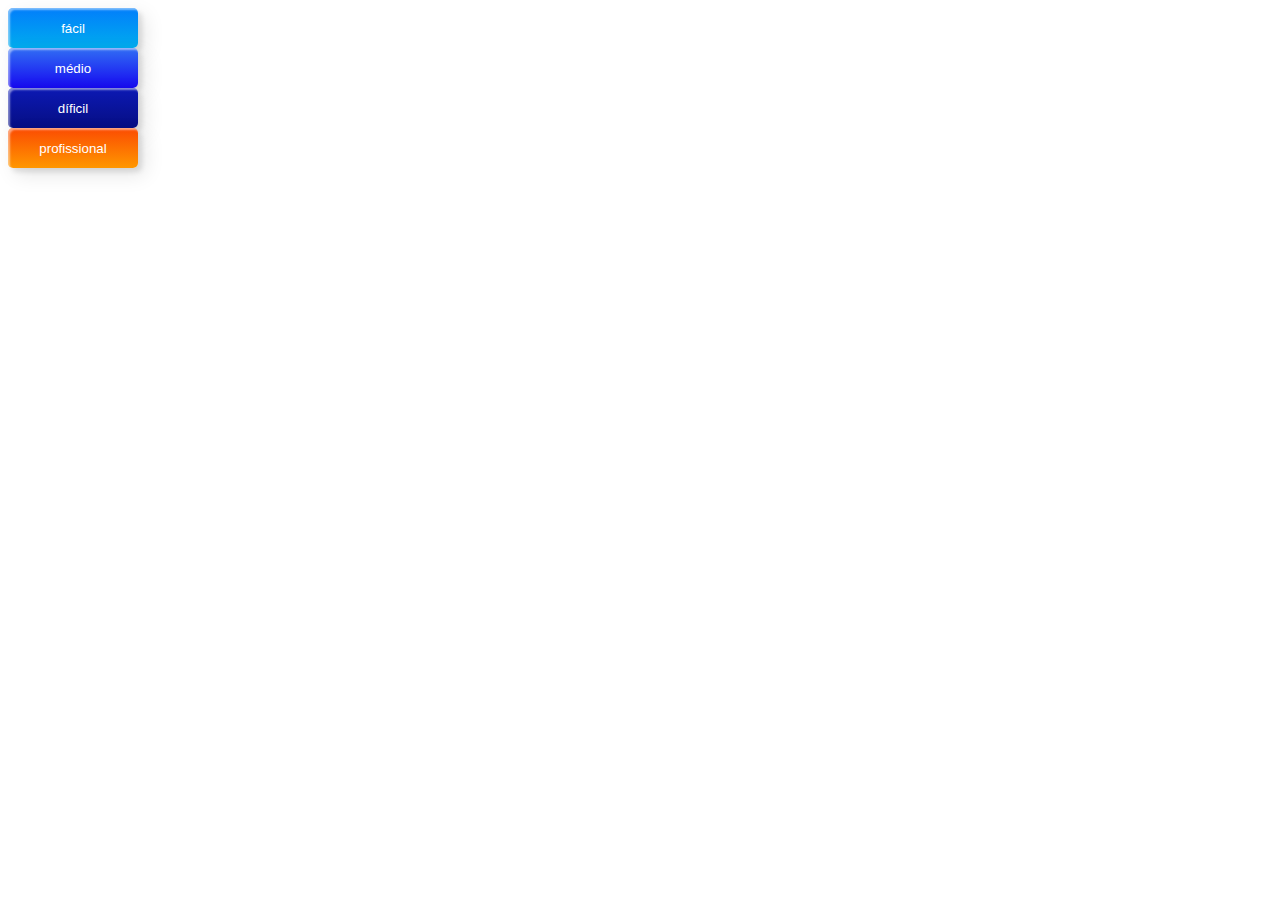
<file: PaginasHTML/LP.html>
<!DOCTYPE html>
<html lang="pt-br">
<head>
    <meta charset="UTF-8">
    <meta name="viewport" content="width=device-width, initial-scale=1.0">
    <link rel="stylesheet" href="../css/LP.css">
    <title></title>
</head>
<body>
    
    <div>
        <div>
            <button class="custom-btn btn-1">fácil</button>
        </div>
        <div>
            <button class="custom-btn btn-2">médio</button>
        </div>
        <div>
            <button class="custom-btn btn-3">díficil</button>
        </div>
        <div>
            <button class="custom-btn btn-4">profissional</button>
        </div>
    </div>



</body>
</html>
</file>
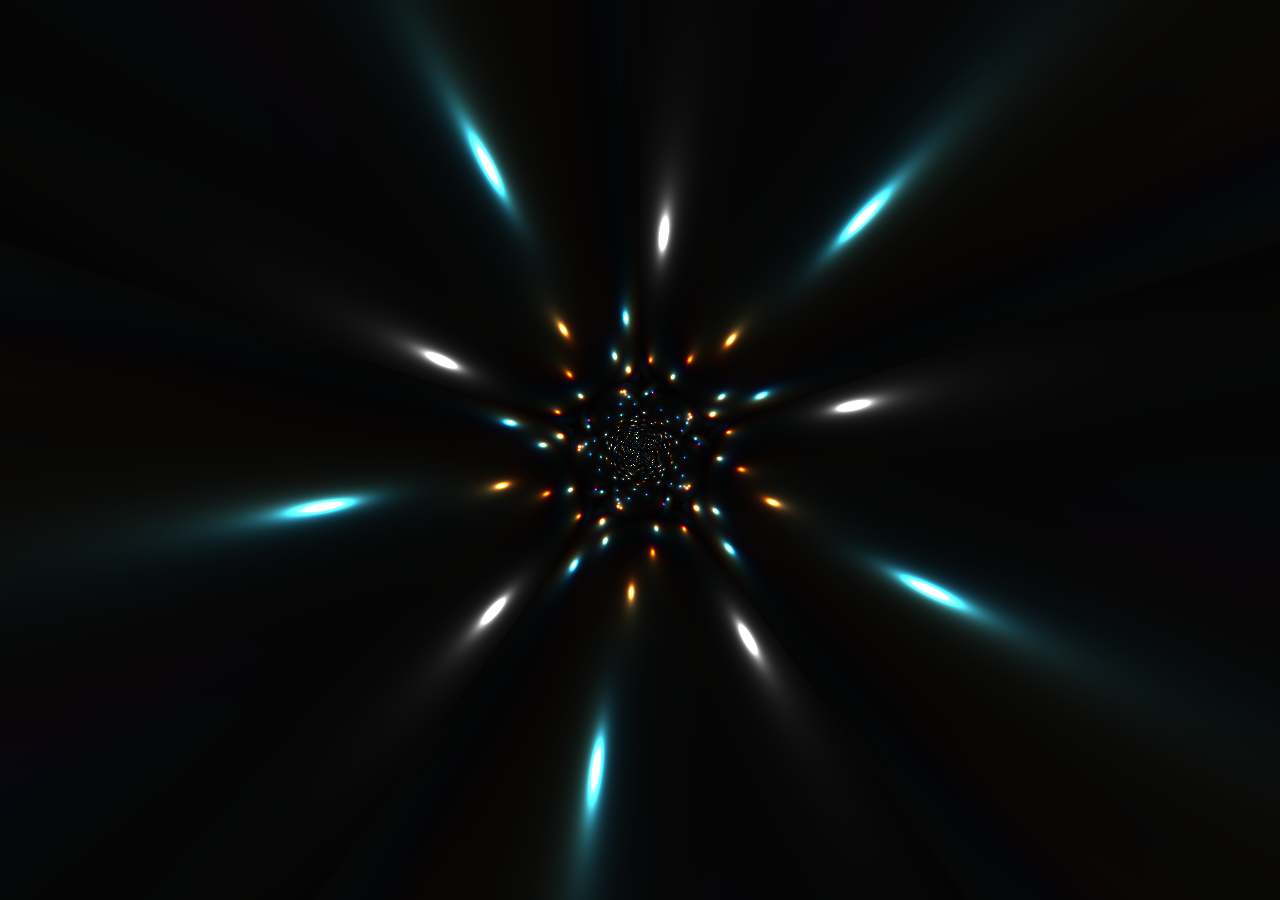
<file: PaginasHTML/viajando-a-terra.HTML>
<!DOCTYPE html>
<html lang="pt-br">
    <head>
        <meta charset="UTF-8">
        <meta name="viewport" content="width=device-width, initial-scale=1.0">
        <title>viajando-a-terra</title>
        <link rel="stylesheet" href="../css/viajando-a-terra.css">
    </head>
    <body>
        
        <div class="loading-container">
            <p class="loading-text">Carregando<span class="dots"></span></p>
          </div>
        
        <style></style>

    </body>
    </html>
    <script src="../js/viajando-a-terra.js"></script>
    <script type="x-shader/x-fragment">#version 300 es
        /*
        * made by Matthias Hurrle (@atzedent)
        */   
        precision highp float;
        out vec4 O;
        uniform float time;
        uniform vec2 resolution;
        #define FC gl_FragCoord.xy
        #define R resolution
        #define T time
        #define hue(a) (.6+.6*cos(6.3*(a)+vec3(0,83,21)))
        float rnd(float a) {
            vec2 p=fract(a*vec2(12.9898,78.233));	p+=dot(p,p*345.);
            return fract(p.x*p.y);
        }
        vec3 pattern(vec2 uv) {
            vec3 col=vec3(0);
            for (float i=.0; i++<20.;) {
                float a=rnd(i);
                vec2 n=vec2(a,fract(a*34.56)), p=sin(n*(T+7.)+T*.5);
                float d=dot(uv-p,uv-p);
                col+=.00125/d*hue(dot(uv,uv)+i*.125+T);
            }
            return col;
        }
        void main(void) {
            vec2 uv=(FC-.5*R)/min(R.x,R.y);
            vec3 col=vec3(0);
            float s=2.4,
            a=atan(uv.x,uv.y),
            b=length(uv);
            uv=vec2(a*5./6.28318,.05/tan(b)+T);
            uv=fract(uv)-.5;
            col+=pattern(uv*s);
            O=vec4(col,1);
        } </script>
</file>
<file: css/LP.css>
.custom-btn {
    width: 130px;
    height: 40px;
    color: #fff;
    border-radius: 5px;
    padding: 10px 25px;
    font-family: 'Lato', sans-serif;
    font-weight: 500;
    background: transparent;
    cursor: pointer;
    transition: all 0.3s ease;
    position: relative;
    display: inline-block;
     box-shadow:inset 2px 2px 2px 0px rgba(255,255,255,.5),
     7px 7px 20px 0px rgba(0,0,0,.1),
     4px 4px 5px 0px rgba(0,0,0,.1);
    outline: none;
  }

/* 1 */
.btn-1 {
    background: rgb(0,172,238);
  background: linear-gradient(0deg, rgba(0,172,238,1) 0%, rgba(2,126,251,1) 100%);
    width: 130px;
    height: 40px;
    line-height: 42px;
    padding: 0;
    border: none;
    
  }
  .btn-1 span {
    position: relative;
    display: block;
    width: 100%;
    height: 100%;
  }
  .btn-1:before,
  .btn-1:after {
    position: absolute;
    content: "";
    right: 0;
    top: 0;
     background: rgba(2,126,251,1);
    transition: all 0.3s ease;
  }
  .btn-1:before {
    height: 0%;
    width: 2px;
  }
  .btn-1:after {
    width: 0%;
    height: 2px;
  }
  .btn-1:hover{
     background: transparent;
    box-shadow: none;
  }
  .btn-1:hover:before {
    height: 100%;
  }
  .btn-1:hover:after {
    width: 100%;
  }
  .btn-1 span:hover{
     color: rgba(2,126,251,1);
  }
  .btn-1 span:before,
  .btn-1 span:after {
    position: absolute;
    content: "";
    left: "" ;
    bottom: "" ;
     background: rgba(2,126,251,1);
    transition: all 0.3s ease;
  }
  .btn-1 span:before {
    width: 2px;
    height: 0%;
  }
  .btn-1 span:after {
    width: 0%;
    height: 2px;
  }
  .btn-1 span:hover:before {
    height: 100%;
  }
  .btn-1 span:hover:after {
    width: 100%;
  }

  /* 2 */
.btn-2 {
    background: rgb(22,9,240);
  background: linear-gradient(0deg, rgba(22,9,240,1) 0%, rgba(49,110,244,1) 100%);
    color: #fff;
    border: none;
    transition: all 0.3s ease;
    overflow: hidden;
  }
  .btn-2:after {
    position: absolute;
    content: " ";
    top: 0;
    left: 0;
    z-index: -1;
    width: 100%;
    height: 100%;
    transition: all 0.3s ease;
    -webkit-transform: scale(.1);
    transform: scale(.1);
  }
  .btn-2:hover {
    color: #fff;
    border: none;
    background: transparent;
  }
  .btn-2:hover:after {
    background: rgb(0,3,255);
  background: linear-gradient(0deg, rgba(2,126,251,1) 0%,  rgba(0,3,255,1)100%);
    -webkit-transform: scale(1);
    transform: scale(1);
  }
  /* 3 */
.btn-3 {
    background: rgb(6,14,131);
    background: linear-gradient(0deg, rgba(6,14,131,1) 0%, rgba(12,25,180,1) 100%);
    border: none;
  }
  .btn-3:hover {
     background: rgb(0,3,255);
  background: linear-gradient(0deg, rgba(0,3,255,1) 0%, rgba(2,126,251,1) 100%);
  }
  /* 4 */
.btn-4 {
background: linear-gradient(0deg, rgba(255,151,0,1) 0%, rgba(251,75,2,1) 100%);
  line-height: 42px;
  padding: 0;
  border: none;
}
.btn-4 span {
  position: relative;
  display: block;
  width: 100%;
  height: 100%;
}
.btn-4:before,
.btn-4:after {
  position: absolute;
  content: "";
  right: 0;
  bottom: 0;
  background: rgba(251,75,2,1);
  box-shadow:
   -7px -7px 20px 0px rgba(255,255,255,.9),
   -4px -4px 5px 0px rgba(255,255,255,.9),
   7px 7px 20px 0px rgba(0,0,0,.2),
   4px 4px 5px 0px rgba(0,0,0,.3);
  transition: all 0.3s ease;
}
.btn-4:before{
   height: 0%;
   width: 2px;
}
.btn-4:after {
  width: 0%;
  height: 2px;
}
.btn-4:hover{
  color: rgba(251,75,2,1);
  background: transparent;
}
.btn-4:hover:before {
  height: 100%;
}
.btn-4:hover:after {
  width: 100%;
}
.btn-4 span:before,
.btn-4 span:after {
  position: absolute;
  content: "";
  left: 0;
  top: 0;
  background: rgba(251,75,2,1);
  box-shadow:
   -7px -7px 20px 0px rgba(255,255,255,.9),
   -4px -4px 5px 0px rgba(255,255,255,.9),
   7px 7px 20px 0px rgba(0,0,0,.2),
   4px 4px 5px 0px rgba(0,0,0,.3);
  transition: all 0.3s ease;
}
.btn-4 span:before {
  width: 2px;
  height: 0%;
}
.btn-4 span:after {
  height: 2px;
  width: 0%;
}
.btn-4 span:hover:before {
  height: 100%;
}
.btn-4 span:hover:after {
  width: 100%;
}
</file>
<file: css/viajando-a-terra.css>
* {
    margin: 0;
    padding: 0;
    box-sizing: border-box;
  }
  
  body, html {
    width: 100%;
    height: 100vh;
    background-color: #333;
    color: #fff;
    font-family: Arial, sans-serif;
    display: flex;
    justify-content: center;
  }
  
  .loading-container {
    width: 100%;
    text-align: center;
    position: absolute;
    top: 10%; /* Posiciona a mensagem na parte superior central */
  }
  
  .loading-text {
    font-size: 2rem;
  }
  
  .dots {
    display: inline-block;
  }
</file>
